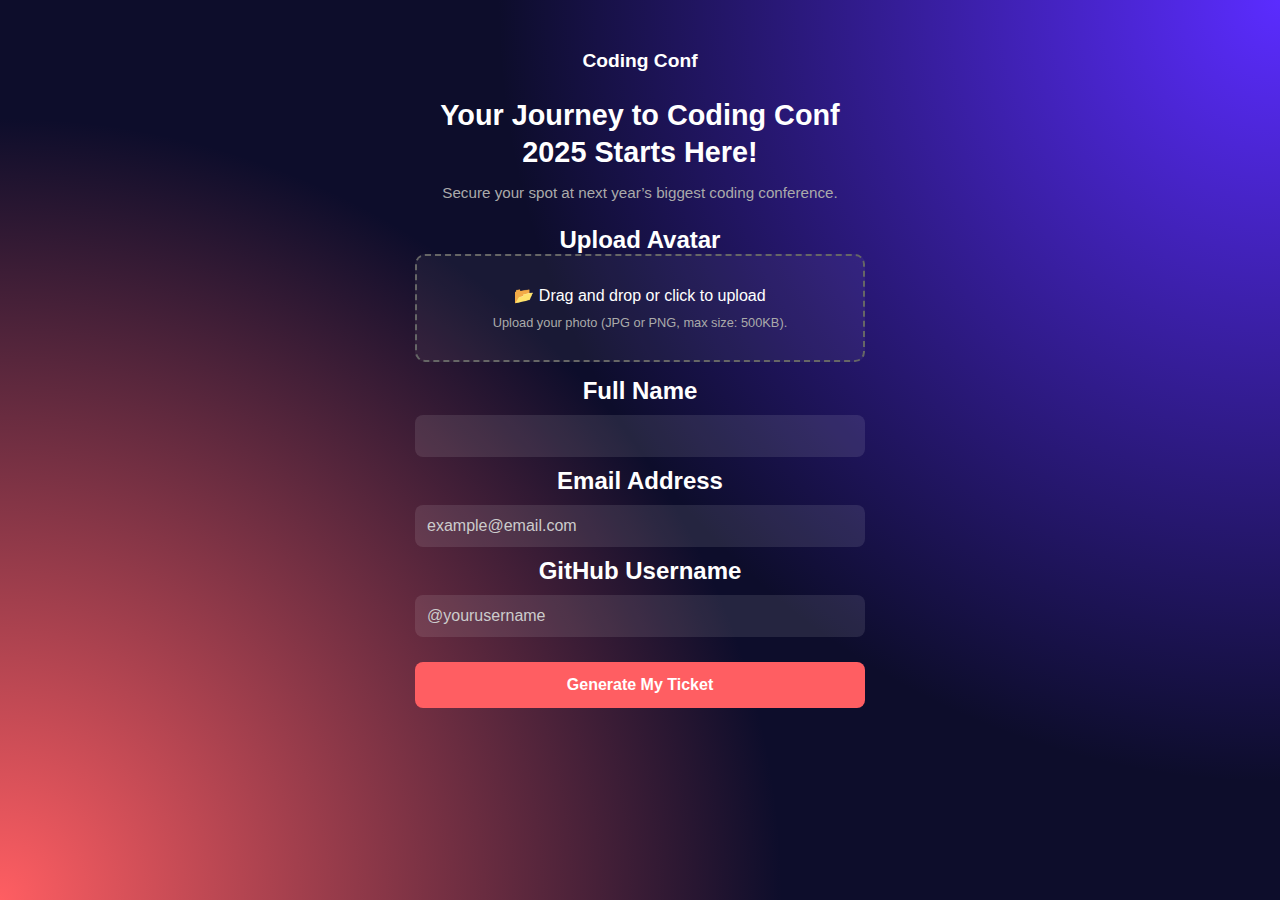
<file: Gerador de Tickets/register_page/index.html>
<!DOCTYPE html>
<html lang="en">
<head>
  <meta charset="UTF-8">
  <meta name="viewport" content="width=device-width, initial-scale=1.0"> <!-- displays site properly based on user's device -->

  <link rel="icon" type="image/png" sizes="32x32" href="/assets/images/favicon-32x32.png">
  <link rel="stylesheet" href="/assets/css/style.css">

  <title>Frontend Mentor | Conference ticket generator</title>
</head>

<body>

  <div class="container">
    <div class="logo">Coding Conf</div>
    
    <h1>Your Journey to Coding Conf 2025 Starts Here!</h1>
    <p class="subtitle">Secure your spot at next year’s biggest coding conference.</p>
  
    <form id="ticketForm">
        <h2>Upload Avatar</h2>
        <label for="avatar" class="upload-box">
          <input type="file" id="avatar" hidden>
          <span>📂 Drag and drop or click to upload</span>
          <p class="upload-note">Upload your photo (JPG or PNG, max size: 500KB).</p>
        </label>
  
        <h2>Full Name</h2>
        <input type="text" id="name" required>
        <h2>Email Address</h2>
        <input type="email" id="email" placeholder="example@email.com" required>
        <h2>GitHub Username</h2>
        <input type="text" id="github" placeholder="@yourusername" required>
  
        <button type="submit">Generate My Ticket</button>
    </form>
  </div>

</body>
</html>
</file>
<file: assets/css/style.css>
/* Reset */
* {
  margin: 0;
  padding: 0;
  box-sizing: border-box;
}

body {
  font-family: "Arial", sans-serif;
  background: radial-gradient(circle at bottom left, #ff5e62, transparent 50%),
              radial-gradient(circle at top right, #5b2cff, transparent 50%),
              #0d0d2b;
  color: white;
  display: flex;
  justify-content: center;
  align-items: flex-start;
  min-height: 100vh;
  padding: 50px 20px;
}

/* Container */
.container {
  text-align: center;
  max-width: 450px;
  width: 100%;
}

/* Logo */
.logo {
  font-size: 1.2rem;
  font-weight: bold;
  margin-bottom: 25px;
}

/* Titles */
h1 {
  font-size: 1.8rem;
  margin-bottom: 12px;
  line-height: 1.3;
}

.subtitle {
  font-size: 0.95rem;
  margin-bottom: 25px;
  color: #aaa;
}

/* Upload */
.upload-box {
  display: block;
  border: 2px dashed #666;
  padding: 30px;
  margin-bottom: 15px;
  border-radius: 10px;
  cursor: pointer;
  background: rgba(255,255,255,0.05);
}

.upload-box:hover {
  border-color: #ff5e62;
}

.upload-note {
  font-size: 0.8rem;
  color: #aaa;
  margin-top: 10px;
}

/* Inputs */
input {
  width: 100%;
  padding: 12px;
  margin: 10px 0;
  border-radius: 8px;
  border: none;
  outline: none;
  background: rgba(255,255,255,0.1);
  color: white;
  font-size: 1rem;
}

input::placeholder {
  color: #ccc;
}

/* Button */
button {
  width: 100%;
  padding: 14px;
  border: none;
  border-radius: 8px;
  background: #ff5e62;
  color: white;
  font-weight: bold;
  cursor: pointer;
  margin-top: 15px;
  font-size: 1rem;
  transition: 0.3s;
}

button:hover {
  background: #ff1a1a;
}

/* Ticket */
.ticket {
  margin-top: 30px;
  padding: 20px;
  border-radius: 10px;
  background: rgba(255,255,255,0.1);
}

.ticket-info {
  margin-top: 15px;
  font-size: 0.95rem;
  color: #ddd;
}

.hidden {
  display: none;
}
</file>
